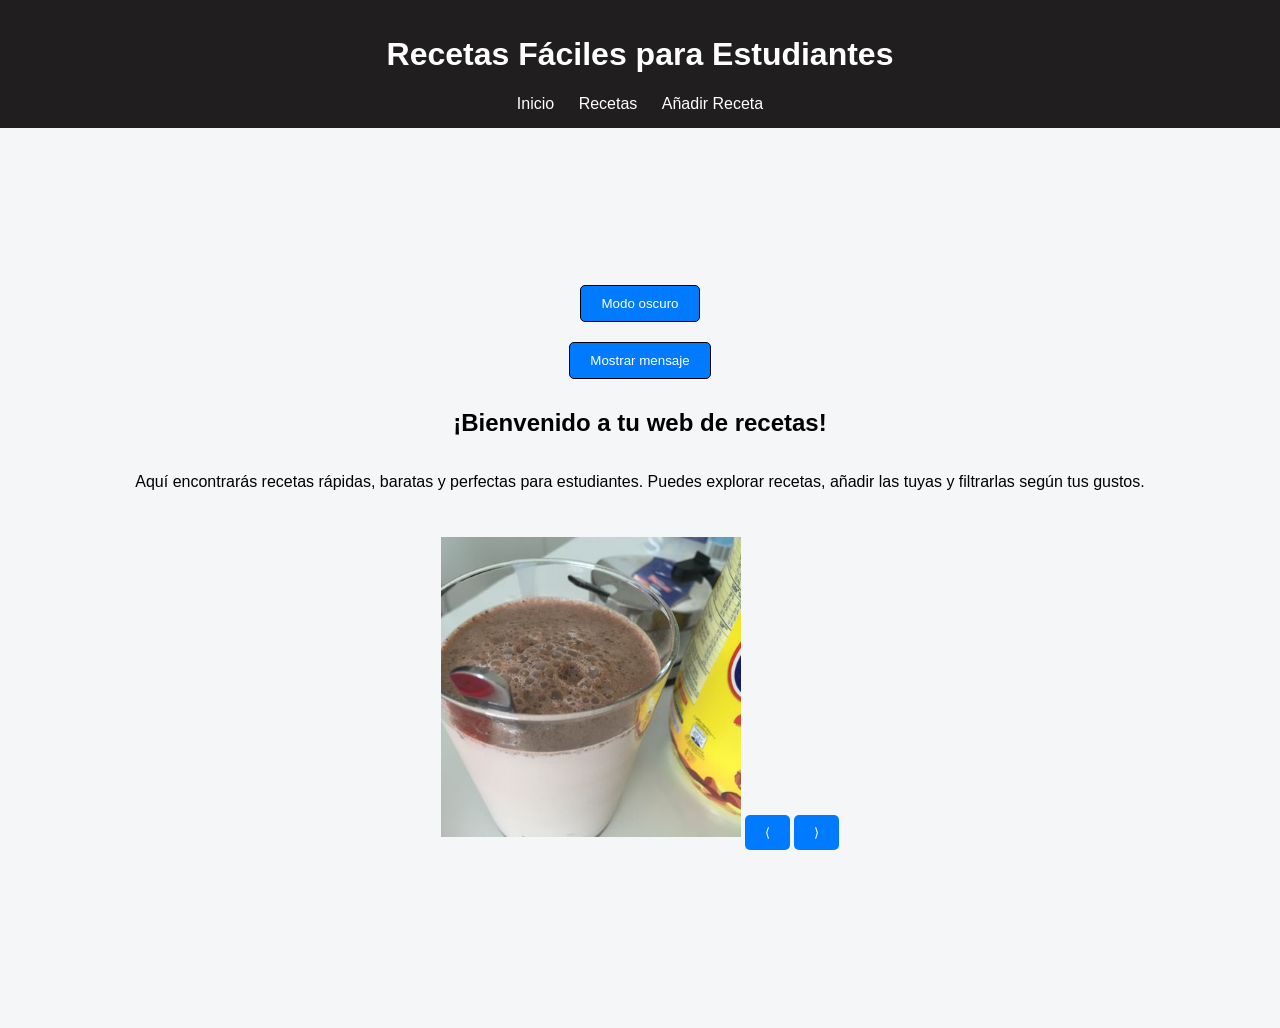
<file: Index.html>
<!DOCTYPE html>
<html lang="es">
<head>
    <meta charset="UTF-8">
    <meta name="viewport" content="width=device-width, initial-scale=1.0">
    <title>Recetas Fáciles</title>
    <link rel="stylesheet" href="styles.css">
</head>
<body id="body" onload="funPaginaCargada()">

    
    <div id="barraScroll"></div>

    <header>
        <h1>Recetas Fáciles para Estudiantes</h1>
        <nav id="menuDesplegable" class="menu">
            <a href="index.html">Inicio</a>
            <a href="recetas.html">Recetas</a>
            <a href="agregar.html">Añadir Receta</a>
        </nav>

       
        <button id="btnMenu" onclick="toggleMenu()">☰</button>
    </header>

    <main>
        <button onclick="modoOscuro()" class="btn">Modo oscuro</button>
        <button onclick="mostrarAlerta()" class="btn">Mostrar mensaje</button>

        <h2 id="mensajeBienvenida">¡Bienvenido a tu web de recetas!</h2>

        <p>
            Aquí encontrarás recetas rápidas, baratas y perfectas para estudiantes. 
            Puedes explorar recetas, añadir las tuyas y filtrarlas según tus gustos.
        </p>
        
        <div class="slider">
            <img id="imgSlider" src="assets/1.jpg" alt="Foto de receta">
            <button onclick="anterior()">⟨</button>
            <button onclick="siguiente()">⟩</button>
        </div>

        
    </main>
       
        

    <script src="script.js"></script>
</body>
</html>
</file>
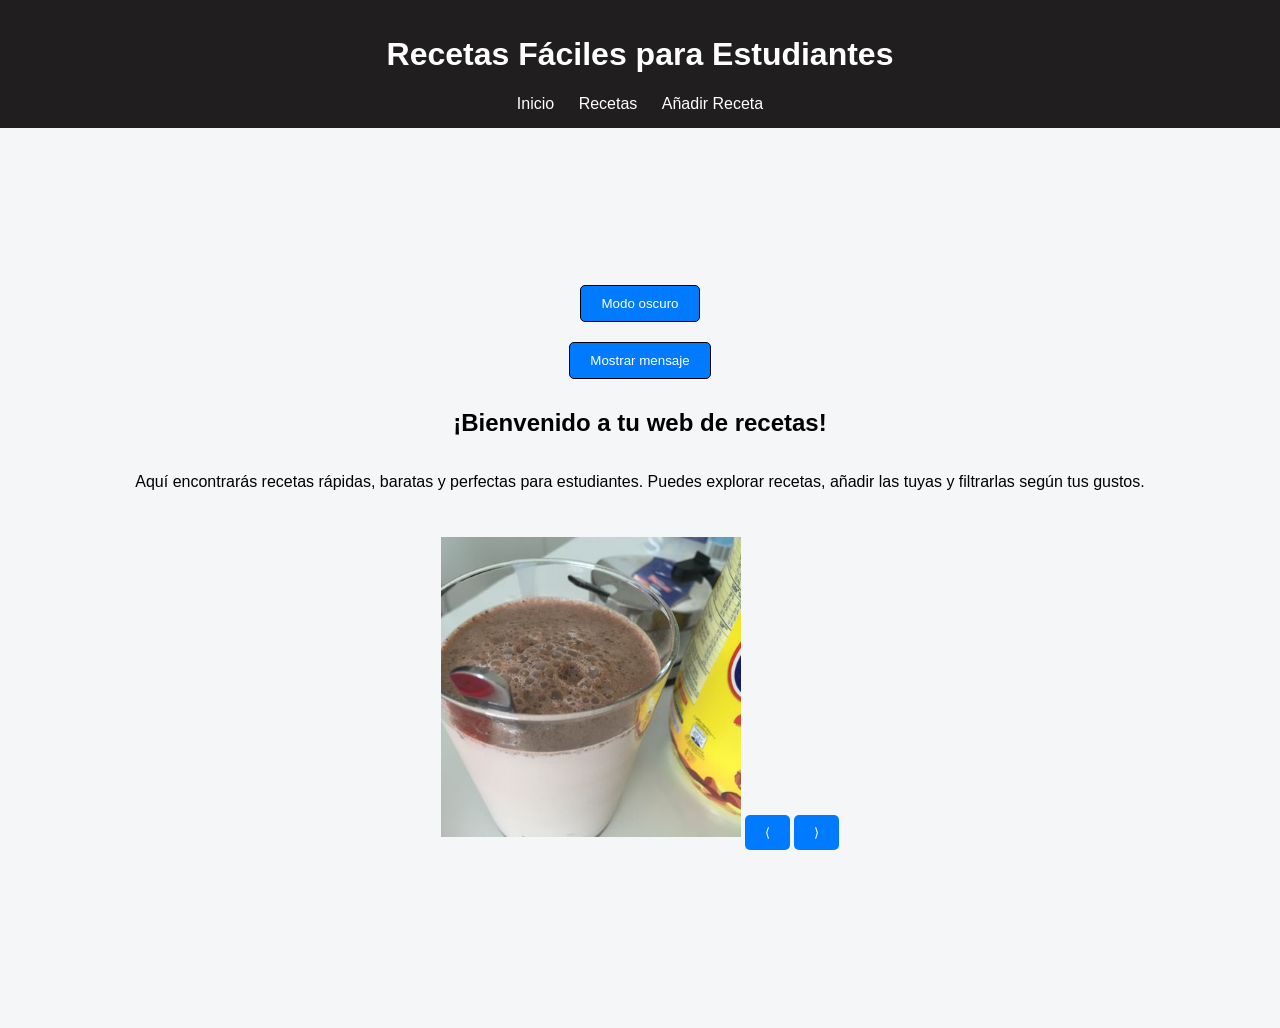
<file: index.html>
<!DOCTYPE html>
<html lang="es">
<head>
    <meta charset="UTF-8">
    <meta name="viewport" content="width=device-width, initial-scale=1.0">
    <title>Recetas Fáciles</title>
    <link rel="stylesheet" href="styles.css">
</head>
<body id="body" onload="funPaginaCargada()">

    
    <div id="barraScroll"></div>

    <header>
        <h1>Recetas Fáciles para Estudiantes</h1>
        <nav id="menuDesplegable" class="menu">
            <a href="index.html">Inicio</a>
            <a href="recetas.html">Recetas</a>
            <a href="agregar.html">Añadir Receta</a>
        </nav>

       
        <button id="btnMenu" onclick="toggleMenu()">☰</button>
    </header>

    <main>
        <button onclick="modoOscuro()" class="btn">Modo oscuro</button>
        <button onclick="mostrarAlerta()" class="btn">Mostrar mensaje</button>

        <h2 id="mensajeBienvenida">¡Bienvenido a tu web de recetas!</h2>

        <p>
            Aquí encontrarás recetas rápidas, baratas y perfectas para estudiantes. 
            Puedes explorar recetas, añadir las tuyas y filtrarlas según tus gustos.
        </p>
        
        <div class="slider">
            <img id="imgSlider" src="assets/1.jpg" alt="Foto de receta">
            <button onclick="anterior()">⟨</button>
            <button onclick="siguiente()">⟩</button>
        </div>

        
    </main>
       
        

    <script src="script.js"></script>
</body>
</html>
</file>
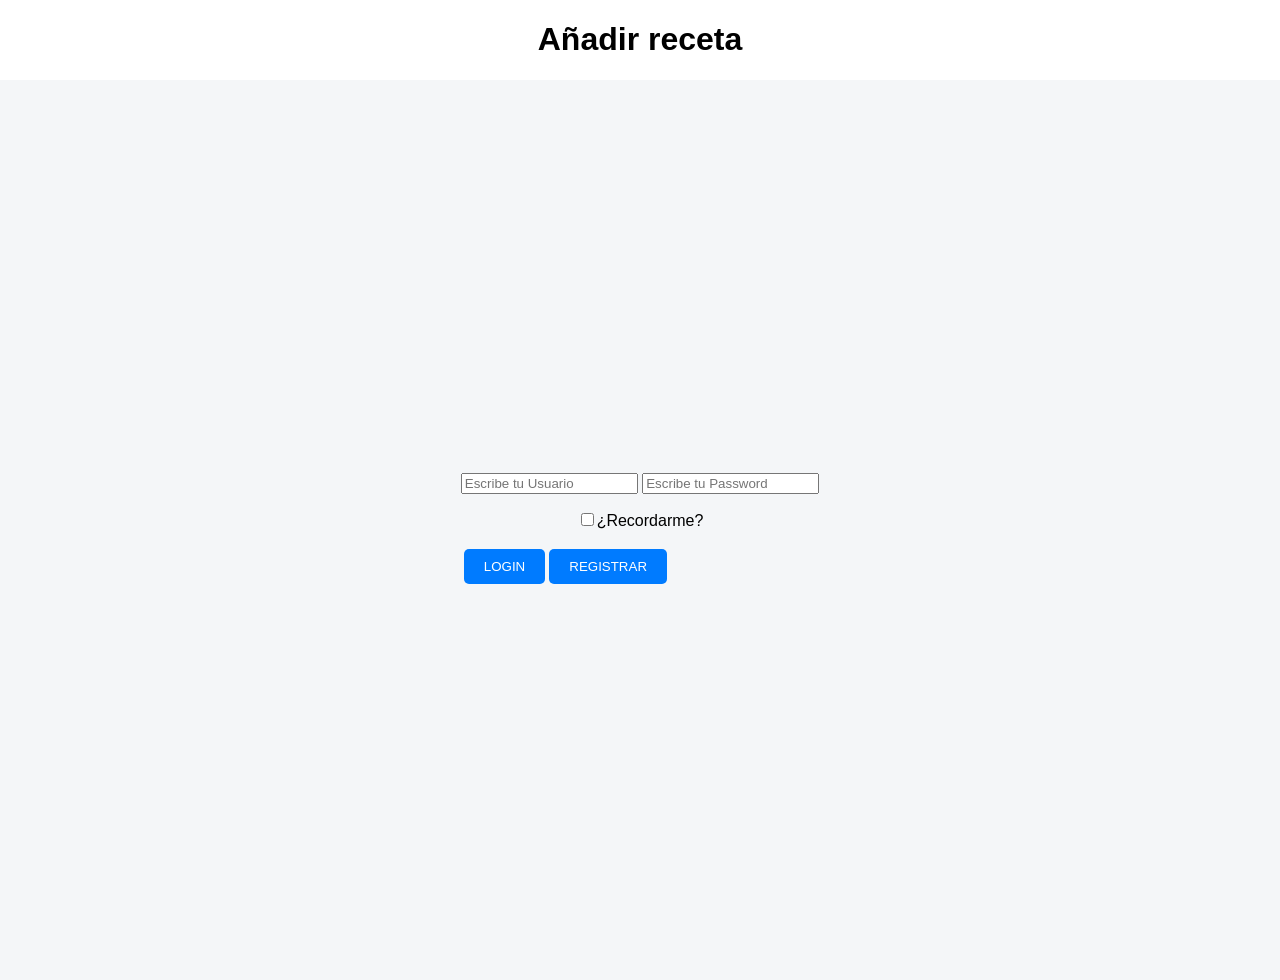
<file: agregar.html>
<!DOCTYPE html>
<html lang="es">
<head>
    <meta charset="UTF-8">
    <meta name="viewport" content="width=device-width, initial-scale=1.0">
    <title>Añadir receta</title>
    <link rel="stylesheet" href="styles.css">
</head>
<body onload="funPaginaCargada()">
    <h1>Añadir receta</h1>
    

    <main>
        <div id="divHome" hidden="true">
                <form id="formAgregar">
                    <label>Nombre de la receta:</label>
                    <input type="text" id="nombre">

                    <label>Descripción:</label>
                    <textarea id="descripcion" maxlength="200"></textarea>
                    <p id="contador">0 / 200 caracteres</p>

                    <button type="submit" class="btn">Guardar</button>
                </form>

                <p id="mensajeForm"></p>
            </div>

        <div id="divLogin">
            <input type="text" id="inputUser" placeholder="Escribe tu Usuario">
            <input type="password" id="inputPass" placeholder="Escribe tu Password">
            <p id="textoRecordarme"><input type="checkbox" id="inputRecordar">¿Recordarme?</p>
            <table>
                <tr>
                    <td>
                        <button id="btnLogin" type="button" onclick="funBtnLogin()">LOGIN</button>
                    </td>
                    <td>
                        <button id="btnRegister" type="button" onclick="funBtnRegister()">REGISTRAR</button>
                    </td>
                </tr>
            </table>
        </div>
            
        <div  id="divRegister" hidden="true">
            <input type="text" id="inputReUser" placeholder="Escribe tu Usuario">
            <input type="password" id="inputRePass" placeholder="Escribe tu Password">
            <input type="password" id="inputRePass2" placeholder="Repite tu Password">
            <table>
                <tr>
                    <td>
                        <button id="btnAceptar" type="button" onclick="funBtnAceptar()">ACEPTAR</button>
                    </td>
                    <td>
                        <button id="btnCancelar" type="button" onclick="funBtnCancelar()">CANCELAR</button>
                    </td>
                </tr>
            </table>
        </div>
    </main>


    
    <script src="script.js"></script>
</body>
</html>
</file>
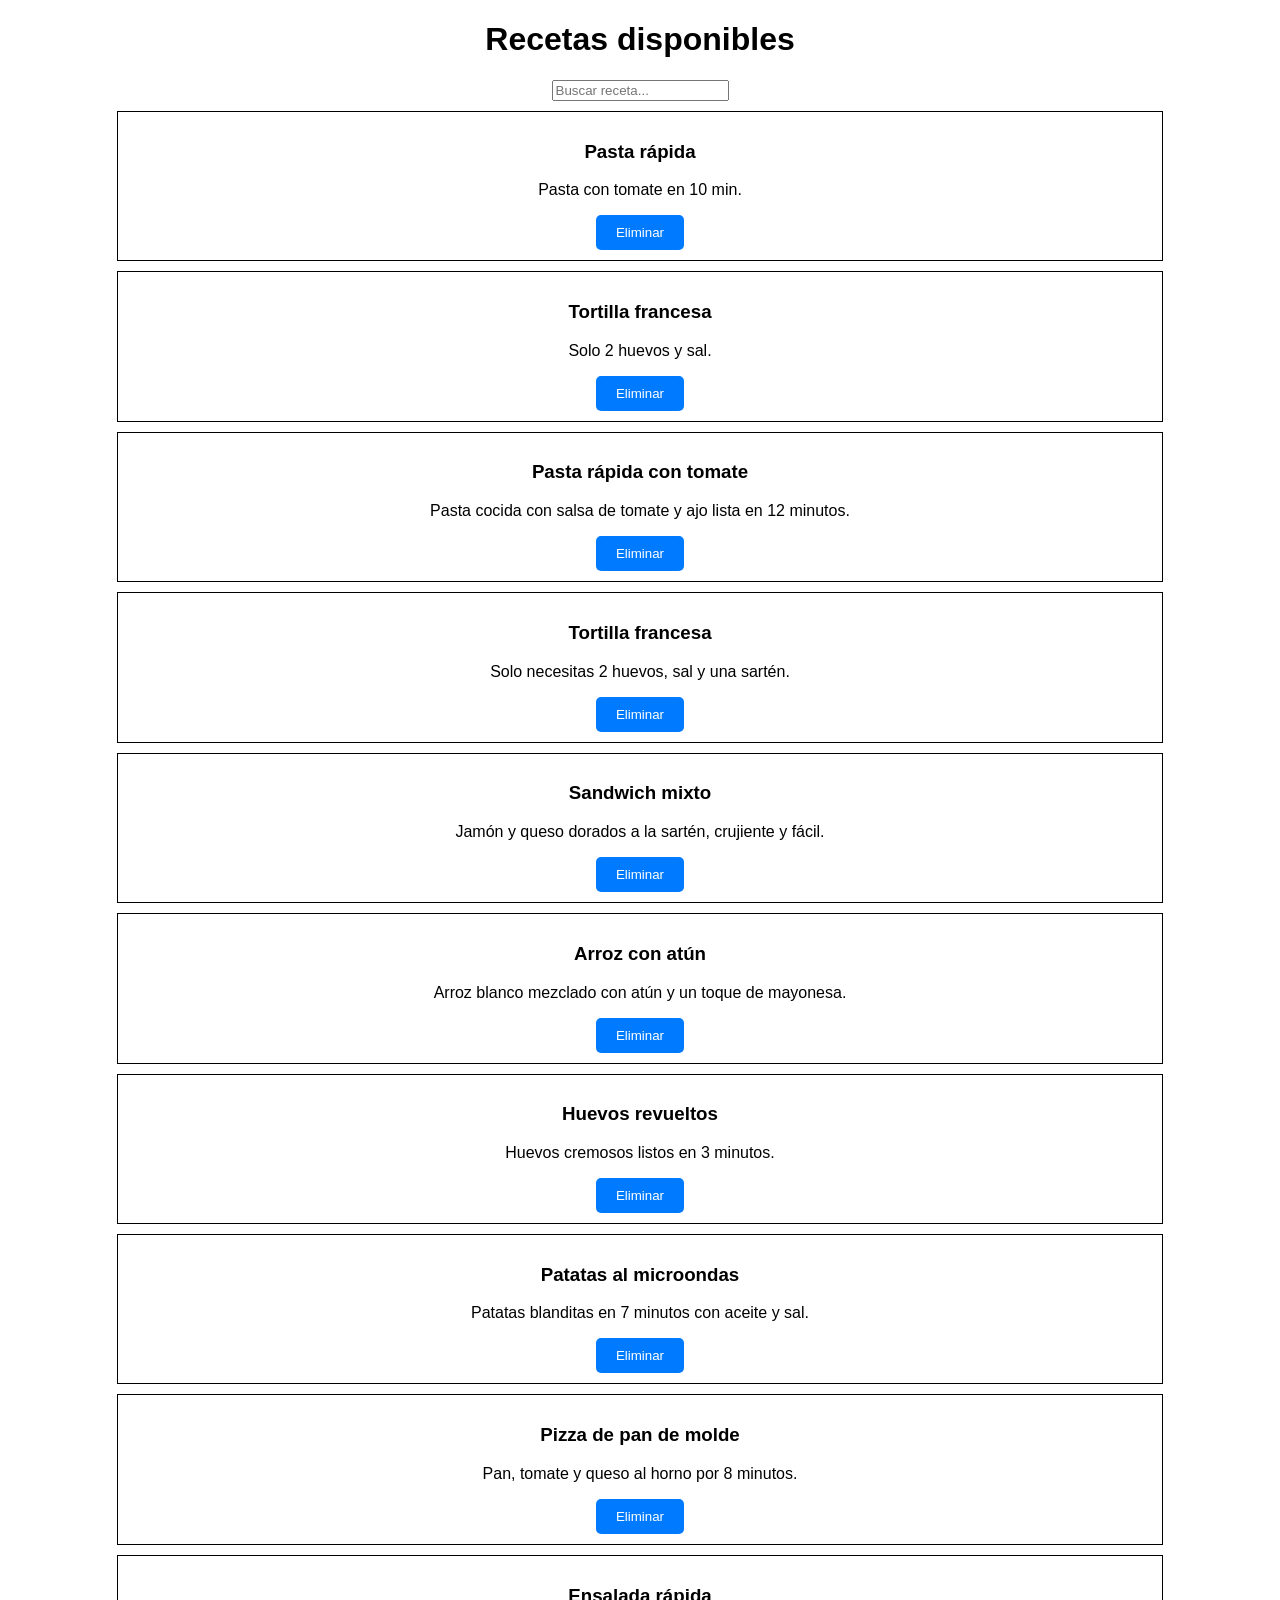
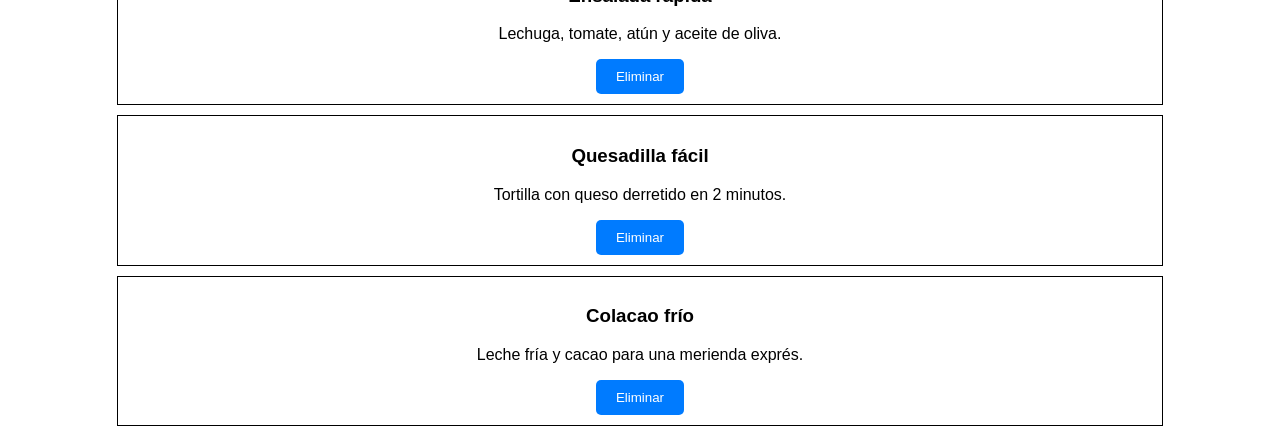
<file: recetas.html>
<!DOCTYPE html>
<html lang="es">
<head>
    <meta charset="UTF-8">
    <meta name="viewport" content="width=device-width, initial-scale=1.0">
    <title>Recetas</title>
    <link rel="stylesheet" href="styles.css">
</head>
<body onload="cargarRecetas(); cargarDesdeJSON()">

<h1>Recetas disponibles</h1>

<input type="text" id="buscar" placeholder="Buscar receta..." oninput="filtrarRecetas()">

<div id="listaRecetas"></div>

<script src="script.js"></script>
</body>
</html>
</file>
<file: styles.css>
body {
    font-family: Arial;
    margin: 0;
    padding: 0;
    background: #ffffff;
    color: #000;
    text-align: center;
}


#barraScroll {
    height: 5px;
    background: rgb(208, 223, 230);
    width: 100%;
    position: fixed;
    top: 0;
    left: 0;
    z-index: 9999;
}

header {
    background: #201e1e;
    color: #fff;
    padding: 15px;
    position: relative;
    z-index: 1;
}

.menu a {
    margin: 0 10px;
    color: white;
    text-decoration: none;
}

#btnMenu {
    display: none;
}


.slider {
    margin: 30px auto;
}

.slider img {
    width: 300px;
    height: auto;
}


.btn {
    padding: 10px 20px;
    margin: 10px;
    border: 1px solid black;
    background: #007bff;
    cursor: pointer;
    align-items: center;
    flex-direction: column;
}


.modo-oscuro  main {
    background-color: #111;
    color: white;
}

.modo-oscuro header {
    background: #222;
}


#listaRecetas div {
    border: 1px solid black;
    margin: 10px auto;
    padding: 10px;
    width: 80%;
}
main {
   
    background-color: #f4f6f8;
    display: flex;
    flex-direction: column;
    align-items: center;
    justify-content: center;
    min-height: 100vh;
}

/* Container using Flexbox */
#postForm {
    display: flex;
    flex-direction: column;
    align-items: stretch;
    width: 400px;
    padding: 20px;
    background: #fff;
    border-radius: 10px;
    box-shadow: 0 4px 10px rgba(0, 0, 0, 0.1);
    gap: 15px; /* spacing between flex children */
}

button {
    align-self: center; /* positions button to the right */
    background-color: #007bff;
    color: white;
    border: none;
    border-radius: 5px;
    padding: 10px 20px;
    cursor: pointer;
    transition: background-color 0.2s ease;
}

button:hover {
    background-color: #0056b3;
}
</file>
